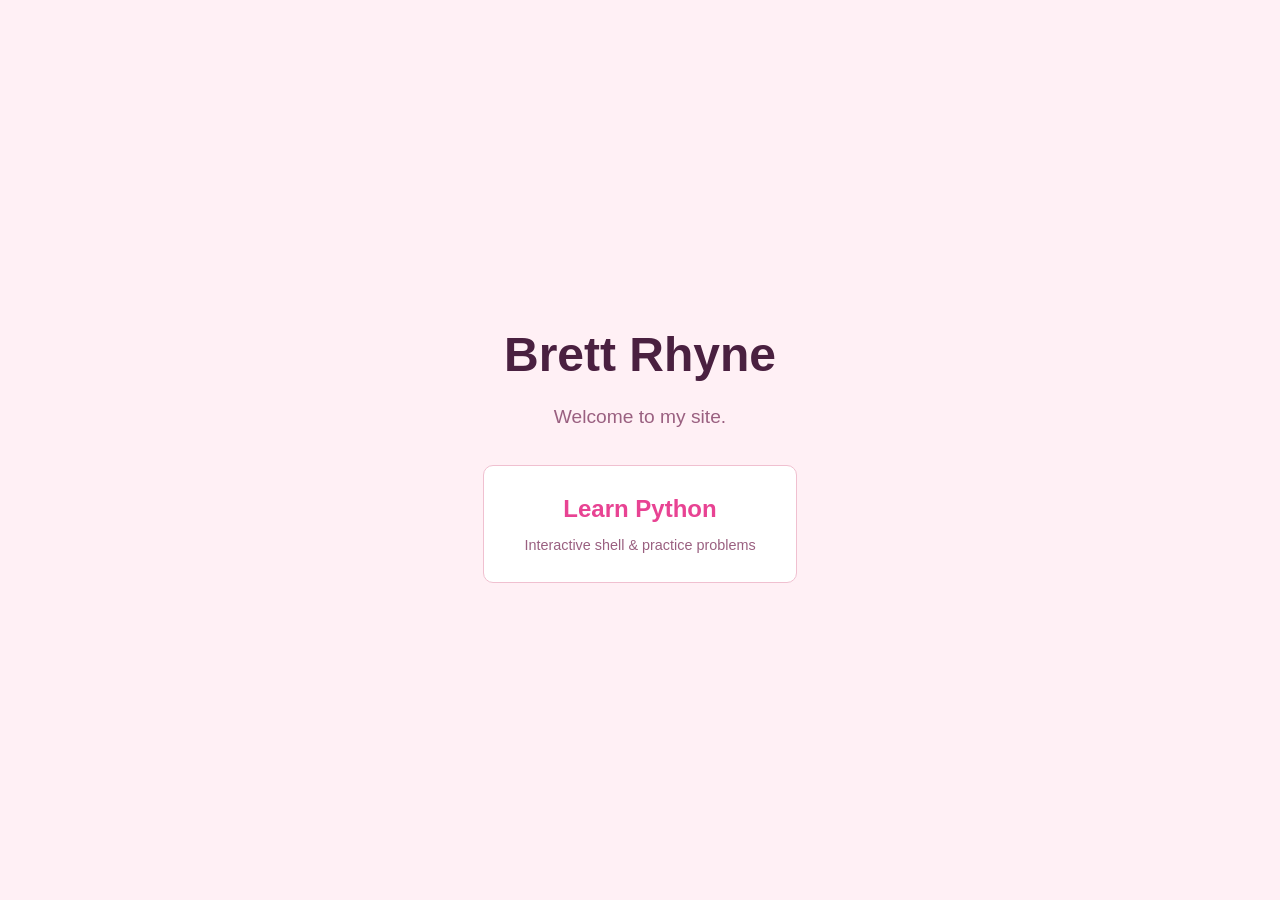
<file: index.html>
<!DOCTYPE html>
<html lang="en">
<head>
    <meta charset="UTF-8">
    <meta name="viewport" content="width=device-width, initial-scale=1.0">
    <title>Brett Rhyne</title>
    <style>
        * { margin: 0; padding: 0; box-sizing: border-box; }
        :root {
            --bg: #fff0f5;
            --surface: #ffffff;
            --border: #f0c0d0;
            --text: #4a2040;
            --text-muted: #9a6080;
            --accent: #e84393;
            --accent-hover: #fd79a8;
        }
        body {
            font-family: -apple-system, BlinkMacSystemFont, 'Segoe UI', Helvetica, Arial, sans-serif;
            background: var(--bg);
            color: var(--text);
            line-height: 1.6;
            min-height: 100vh;
            display: flex;
            flex-direction: column;
            align-items: center;
            justify-content: center;
        }
        main {
            text-align: center;
            padding: 2rem;
        }
        h1 {
            font-size: 3rem;
            margin-bottom: 0.5rem;
        }
        p {
            color: var(--text-muted);
            font-size: 1.2rem;
            margin-bottom: 2rem;
        }
        .links {
            display: flex;
            gap: 1rem;
            justify-content: center;
            flex-wrap: wrap;
        }
        a.card {
            display: block;
            background: var(--surface);
            border: 1px solid var(--border);
            border-radius: 10px;
            padding: 1.5rem 2.5rem;
            text-decoration: none;
            color: var(--text);
            transition: border-color 0.2s, transform 0.2s;
        }
        a.card:hover {
            border-color: var(--accent);
            transform: translateY(-2px);
        }
        a.card h2 {
            color: var(--accent);
            margin-bottom: 0.25rem;
        }
        a.card span {
            color: var(--text-muted);
            font-size: 0.9rem;
        }
        .sparkle {
            position: fixed;
            pointer-events: none;
            font-size: 32px;
            z-index: 9999;
            animation: sparkle-fall linear forwards;
        }
        @keyframes sparkle-fall {
            0% { opacity: 1; transform: translateY(0) rotate(0deg) scale(1); }
            100% { opacity: 0; transform: translateY(120px) rotate(360deg) scale(0); }
        }
    </style>
</head>
<body>
    <main>
        <h1>Brett Rhyne</h1>
        <p>Welcome to my site.</p>
        <div class="links">
            <a class="card" href="/python/">
                <h2>Learn Python</h2>
                <span>Interactive shell & practice problems</span>
            </a>
        </div>
    </main>
    <script>
        const flowerChars = ["\uD83E\uDD95", "\uD83E\uDD96", "\uD83E\uDD8E"];
        let flowerTimer = 0;
        document.addEventListener("mousemove", (e) => {
            const now = Date.now();
            if (now - flowerTimer > 80) {
                flowerTimer = now;
                const el = document.createElement("span");
                el.className = "sparkle";
                el.textContent = flowerChars[Math.floor(Math.random() * flowerChars.length)];
                el.style.left = (e.clientX + (Math.random() - 0.5) * 30) + "px";
                el.style.top = (e.clientY + (Math.random() - 0.5) * 30) + "px";
                el.style.animationDuration = (1 + Math.random() * 1.5) + "s";
                document.body.appendChild(el);
                el.addEventListener("animationend", () => el.remove());
            }
        });
    </script>
</body>
</html>
</file>
